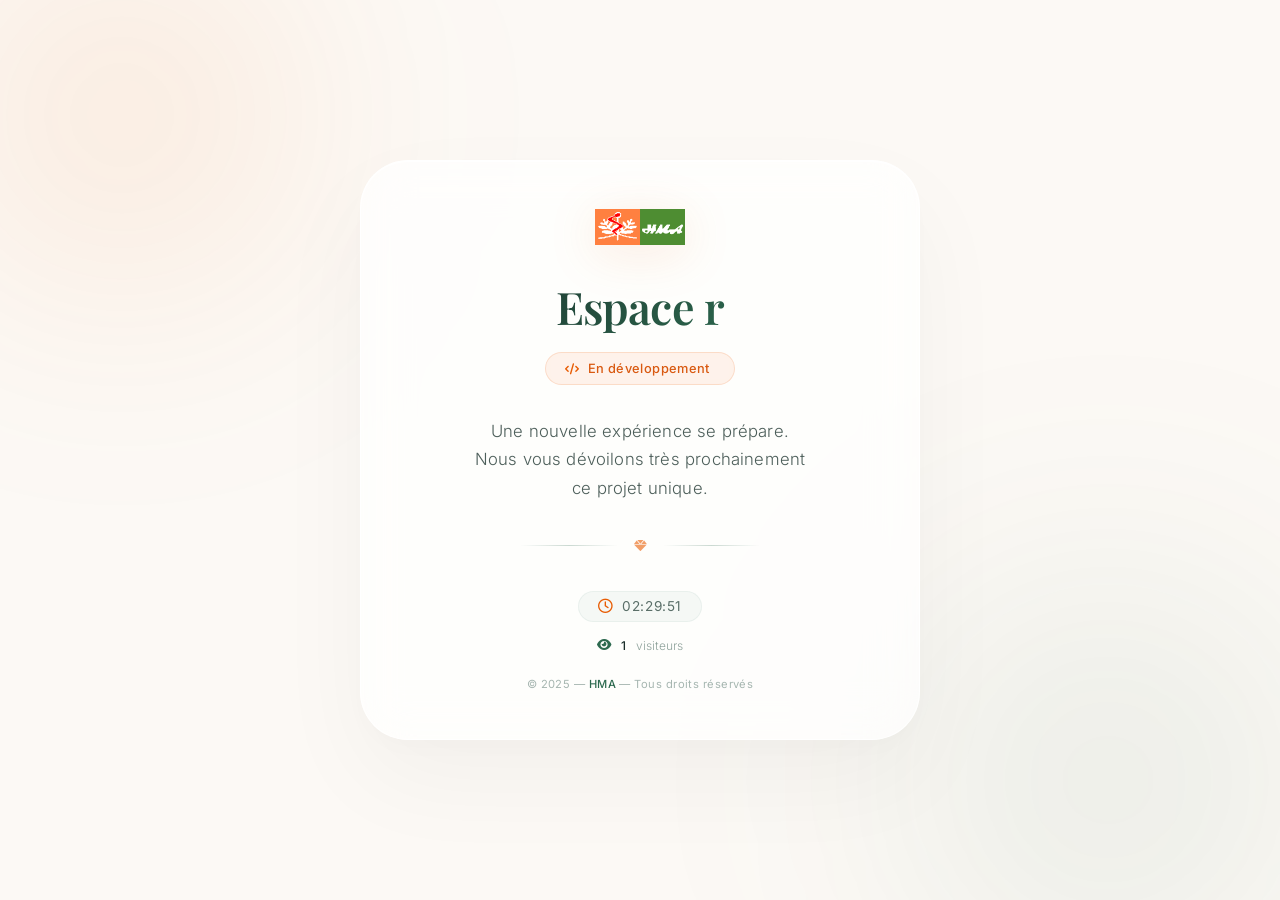
<file: index.html>
<!DOCTYPE html>
<html lang="fr">
<head>
    <meta charset="UTF-8" />
    <meta name="viewport" content="width=device-width, initial-scale=1.0, user-scalable=yes" />
    <title>Espace réservé — HMA</title>

    <!-- Polices Google -->
    <link rel="preconnect" href="https://fonts.googleapis.com" />
    <link rel="preconnect" href="https://fonts.gstatic.com" crossorigin />
    <link href="https://fonts.googleapis.com/css2?family=Playfair+Display:ital,wght@0,500;0,600;1,500&family=Inter:wght@300;400;500&display=swap" rel="stylesheet" />

    <!-- Font Awesome -->
    <link rel="stylesheet" href="https://cdnjs.cloudflare.com/ajax/libs/font-awesome/6.0.0/css/all.min.css" />

    <!-- ===== FEUILLE DE STYLE EXTERNE ===== -->
    <link rel="stylesheet" href="style.css" />
</head>
<body>

    <!-- Éléments de fond flottants -->
    <div class="bg-blur bg-blur--1"></div>
    <div class="bg-blur bg-blur--2"></div>

    <div class="container">
        <!-- LOGO -->
        <div class="logo-wrapper">
            <img src="./HMA1.png" alt="Logo HMA" class="logo" id="logo" />
        </div>

        <!-- TITRE -->
        <h1 id="title">Espace réservé</h1>

        <!-- BADGE -->
        <div class="badge" id="badge">
            <i class="fas fa-code"></i> <span id="badgeText">En développement</span>
        </div>

        <!-- DESCRIPTION -->
        <p id="description">
            Une nouvelle expérience se prépare.<br />
            Nous vous dévoilons très prochainement ce projet unique.
        </p>

        <!-- SÉPARATEUR AVEC DIAMANT -->
        <div class="divider">
            <span class="divider-line"></span>
            <span class="divider-diamond"><i class="fas fa-gem"></i></span>
            <span class="divider-line"></span>
        </div>

        <!-- HORLOGE (AJOUT JS) -->
        <div class="clock" id="clock">
            <i class="far fa-clock"></i> <span id="timeDisplay">--:--:--</span>
        </div>

        <!-- COMPTEUR DE VISITES (AJOUT JS) -->
        <div class="visitor-counter" id="visitorCounter">
            <i class="fas fa-eye"></i> <span id="visitorCount">0</span> visiteurs
        </div>

        <!-- FOOTER -->
        <div class="footer">
            &copy; 2025 — <span class="highlight">HMA</span> — Tous droits réservés
        </div>
    </div>

    <!-- ===== SCRIPT JS EXTERNE ===== -->
    <script src="script.js" defer></script>
</body>
</html>
</file>
<file: style.css>
/* =======================================================
   RESET & BASE
   ======================================================= */
* {
    margin: 0;
    padding: 0;
    box-sizing: border-box;
}

body {
    min-height: 100vh;
    display: flex;
    align-items: center;
    justify-content: center;
    font-family: 'Inter', sans-serif;
    background-color: #fcf9f5;
    padding: 1.5rem;
    position: relative;
    overflow-x: hidden;
}

/* =======================================================
   ÉLÉMENTS DE FOND FLOTTANTS
   ======================================================= */
.bg-blur {
    position: fixed;
    border-radius: 50%;
    filter: blur(120px);
    pointer-events: none;
    z-index: 0;
    animation: floatBg 16s ease-in-out infinite alternate;
}

.bg-blur--1 {
    width: 500px;
    height: 500px;
    top: -15%;
    left: -10%;
    background: radial-gradient(circle, rgba(232, 93, 4, 0.15), transparent 70%);
}

.bg-blur--2 {
    width: 600px;
    height: 600px;
    bottom: -20%;
    right: -10%;
    background: radial-gradient(circle, rgba(45, 106, 79, 0.12), transparent 70%);
    animation-duration: 20s;
    animation-delay: -4s;
}

@keyframes floatBg {
    0% { transform: translate(0, 0) scale(1); }
    100% { transform: translate(40px, -30px) scale(1.15); }
}

/* =======================================================
   CARTE PRINCIPALE
   ======================================================= */
.container {
    position: relative;
    z-index: 1;
    max-width: 560px;
    width: 100%;
    padding: 3rem 2.8rem;
    background: rgba(255, 255, 255, 0.72);
    backdrop-filter: blur(24px);
    -webkit-backdrop-filter: blur(24px);
    border-radius: 48px;
    text-align: center;
    border: 1px solid rgba(255, 255, 255, 0.8);
    box-shadow: 
        0 40px 100px rgba(0, 0, 0, 0.04),
        0 12px 32px rgba(0, 0, 0, 0.02),
        inset 0 1px 0 rgba(255, 255, 255, 0.9);
    animation: fadeSlide 1s cubic-bezier(0.23, 1, 0.32, 1) both;
    transition: transform 0.5s cubic-bezier(0.34, 1.56, 0.64, 1), 
                box-shadow 0.5s ease;
}

.container:hover {
    transform: translateY(-6px);
    box-shadow: 0 60px 120px rgba(232, 93, 4, 0.06), 
                0 20px 40px rgba(0, 0, 0, 0.02);
}

@keyframes fadeSlide {
    0% { opacity: 0; transform: scale(0.96) translateY(30px); }
    100% { opacity: 1; transform: scale(1) translateY(0); }
}

/* =======================================================
   LOGO
   ======================================================= */
.logo-wrapper {
    margin-bottom: 2rem;
    display: flex;
    justify-content: center;
}

.logo {
    max-width: 90px;
    height: auto;
    filter: drop-shadow(0 8px 24px rgba(232, 93, 4, 0.12));
    transition: transform 0.4s cubic-bezier(0.34, 1.56, 0.64, 1), 
                filter 0.4s ease;
}

.container:hover .logo {
    transform: scale(1.04) rotate(-1deg);
    filter: drop-shadow(0 12px 32px rgba(232, 93, 4, 0.20));
}

/* =======================================================
   TITRE
   ======================================================= */
h1 {
    font-family: 'Playfair Display', serif;
    font-weight: 600;
    font-size: 2.8rem;
    color: #1a2e2a;
    letter-spacing: -0.02em;
    margin-bottom: 1rem;
    background: linear-gradient(135deg, #1a2e2a 0%, #2d6a4f 80%);
    -webkit-background-clip: text;
    -webkit-text-fill-color: transparent;
    background-clip: text;
}

/* =======================================================
   BADGE
   ======================================================= */
.badge {
    display: inline-flex;
    align-items: center;
    gap: 0.5rem;
    background: rgba(232, 93, 4, 0.08);
    padding: 0.5rem 1.5rem 0.5rem 1.2rem;
    border-radius: 60px;
    font-size: 0.8rem;
    font-weight: 500;
    color: #d95a11;
    border: 1px solid rgba(232, 93, 4, 0.15);
    backdrop-filter: blur(4px);
    margin-bottom: 2rem;
    letter-spacing: 0.03em;
    transition: all 0.4s ease;
    animation: badgePulse 3s ease-in-out infinite;
}

.badge i {
    font-size: 0.7rem;
    color: #e85d04;
}

.badge:hover {
    background: rgba(232, 93, 4, 0.14);
    transform: scale(1.03);
    border-color: rgba(232, 93, 4, 0.3);
}

@keyframes badgePulse {
    0% { box-shadow: 0 0 0 0 rgba(232, 93, 4, 0.08); }
    50% { box-shadow: 0 0 0 12px rgba(232, 93, 4, 0.0); }
    100% { box-shadow: 0 0 0 0 rgba(232, 93, 4, 0.08); }
}

/* =======================================================
   PARAGRAPHE
   ======================================================= */
p {
    font-weight: 300;
    font-size: 1.05rem;
    color: #4d5f5a;
    line-height: 1.7;
    max-width: 340px;
    margin: 0 auto 2.2rem;
    letter-spacing: 0.01em;
}

/* =======================================================
   SÉPARATEUR
   ======================================================= */
.divider {
    display: flex;
    align-items: center;
    justify-content: center;
    gap: 1rem;
    margin: 2rem auto 2.4rem;
    width: 100%;
    max-width: 240px;
}

.divider-line {
    flex: 1;
    height: 1px;
    background: linear-gradient(90deg, transparent, rgba(45, 106, 79, 0.25), transparent);
}

.divider-diamond {
    color: #e85d04;
    font-size: 0.8rem;
    opacity: 0.6;
    transition: all 0.4s ease;
}

.container:hover .divider-diamond {
    transform: rotate(90deg);
    opacity: 1;
    color: #d95a11;
}

/* =======================================================
   HORLOGE (AJOUT JS)
   ======================================================= */
.clock {
    display: flex;
    align-items: center;
    justify-content: center;
    gap: 0.6rem;
    font-size: 0.85rem;
    color: #5a6f68;
    margin-bottom: 1rem;
    font-weight: 400;
    letter-spacing: 0.04em;
    background: rgba(45, 106, 79, 0.04);
    padding: 0.4rem 1.2rem;
    border-radius: 40px;
    border: 1px solid rgba(45, 106, 79, 0.06);
    width: fit-content;
    margin-left: auto;
    margin-right: auto;
}

.clock i {
    color: #e85d04;
    font-size: 0.9rem;
}

/* =======================================================
   COMPTEUR DE VISITES (AJOUT JS)
   ======================================================= */
.visitor-counter {
    display: flex;
    align-items: center;
    justify-content: center;
    gap: 0.6rem;
    font-size: 0.75rem;
    color: #8fa39b;
    margin-bottom: 1.5rem;
    font-weight: 300;
}

.visitor-counter i {
    color: #2d6a4f;
    font-size: 0.8rem;
}

.visitor-counter span {
    font-weight: 500;
    color: #1a2e2a;
}

/* =======================================================
   FOOTER
   ======================================================= */
.footer {
    font-size: 0.7rem;
    font-weight: 400;
    color: #a6b6b0;
    letter-spacing: 0.04em;
    margin-top: 1rem;
    transition: color 0.3s ease;
}

.footer .highlight {
    color: #2d6a4f;
    font-weight: 500;
    transition: color 0.3s ease;
}

.footer:hover .highlight {
    color: #e85d04;
}

/* =======================================================
   RESPONSIVE
   ======================================================= */
@media (max-width: 480px) {
    .container {
        padding: 2rem 1.5rem;
        border-radius: 32px;
    }

    h1 {
        font-size: 2.2rem;
    }

    .logo {
        max-width: 70px;
    }

    p {
        font-size: 0.95rem;
    }

    .bg-blur--1,
    .bg-blur--2 {
        width: 300px;
        height: 300px;
        filter: blur(80px);
    }

    .clock {
        font-size: 0.75rem;
        padding: 0.3rem 1rem;
    }
}
</file>
